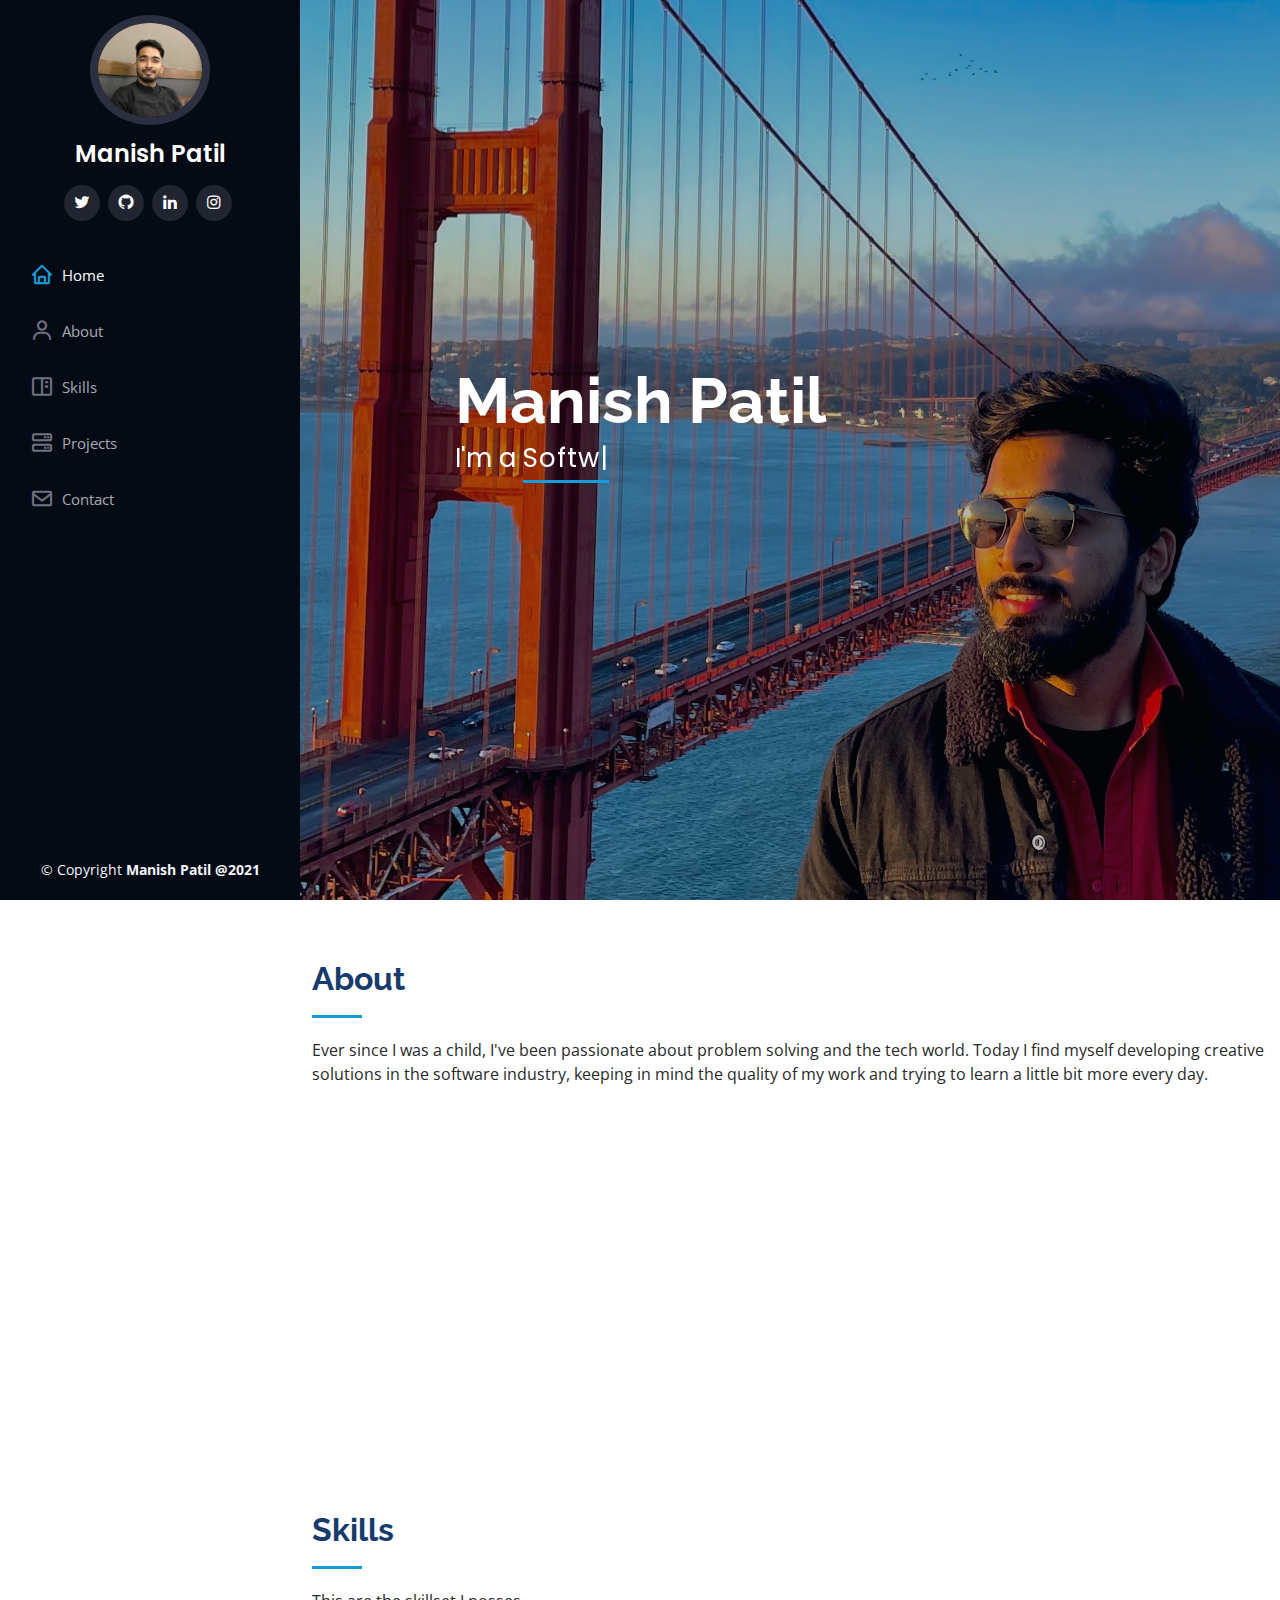
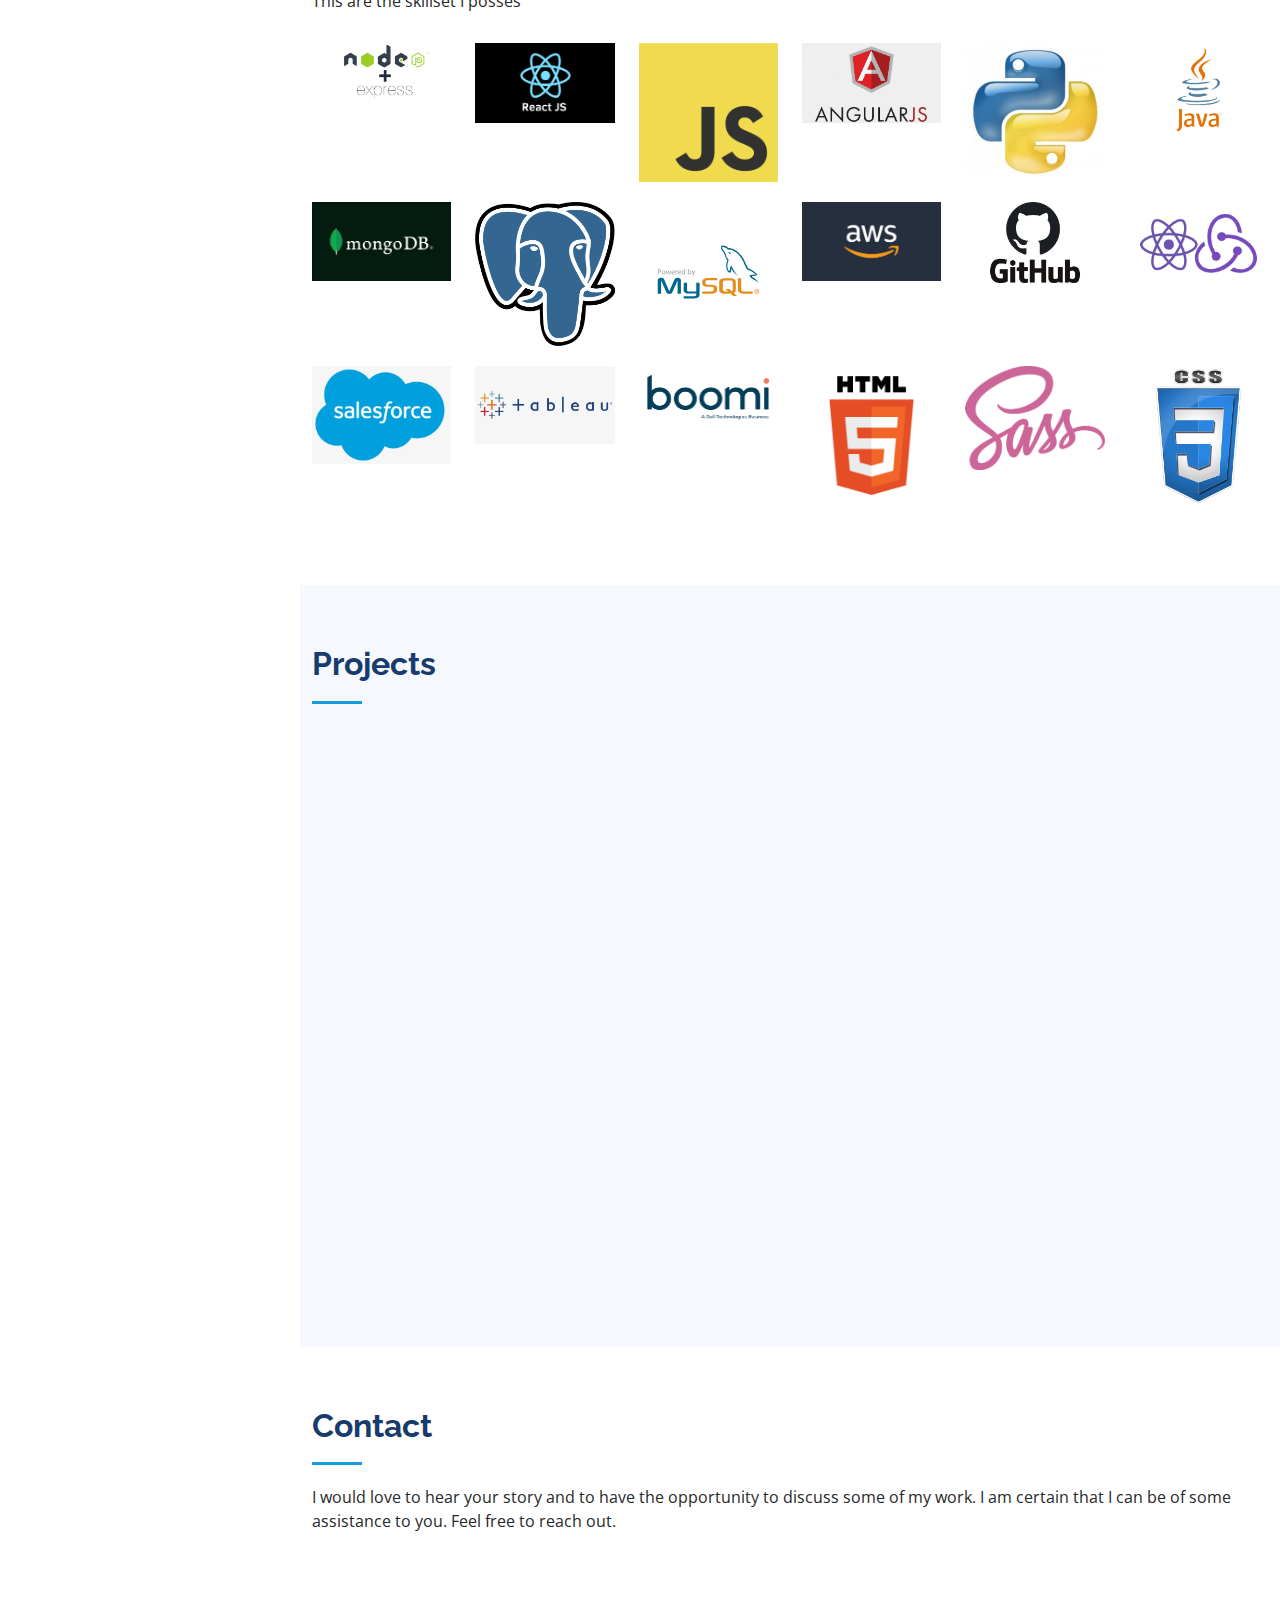
<file: index.html>
<!DOCTYPE html>
<html lang="en">

<head>
  <meta charset="utf-8">
  <meta content="width=device-width, initial-scale=1.0" name="viewport">

  <title>Profile: Manish Patil</title>
  <meta content="" name="description">
  <meta content="" name="keywords">

  <!-- Favicons -->
  <link href="assets/img/logo.png" rel="icon">
  <link href="assets/img/logo.png.png" rel="apple-touch-icon">

  <!-- Google Fonts -->
  <link href="https://fonts.googleapis.com/css?family=Open+Sans:300,300i,400,400i,600,600i,700,700i|Raleway:300,300i,400,400i,500,500i,600,600i,700,700i|Poppins:300,300i,400,400i,500,500i,600,600i,700,700i" rel="stylesheet">

  <!-- Vendor CSS Files -->
  <link href="assets/vendor/aos/aos.css" rel="stylesheet">
  <link href="assets/vendor/bootstrap/css/bootstrap.min.css" rel="stylesheet">
  <link href="assets/vendor/bootstrap-icons/bootstrap-icons.css" rel="stylesheet">
  <link href="assets/vendor/boxicons/css/boxicons.min.css" rel="stylesheet">
  <link href="assets/vendor/glightbox/css/glightbox.min.css" rel="stylesheet">
  <link href="assets/vendor/swiper/swiper-bundle.min.css" rel="stylesheet">

  <!-- Template Main CSS File -->
  <link href="assets/css/style.css" rel="stylesheet">

  <!-- =======================================================
  * Template Name: iPortfolio - v3.3.0
  * Template URL: https://bootstrapmade.com/iportfolio-bootstrap-portfolio-websites-template/
  * Author: BootstrapMade.com
  * License: https://bootstrapmade.com/license/
  ======================================================== -->
</head>

<body>

  <!-- ======= Mobile nav toggle button ======= -->
  <i class="bi bi-list mobile-nav-toggle d-xl-none"></i>

  <!-- ======= Header ======= -->
  <header id="header">
    <div class="d-flex flex-column">

      <div class="profile">
        <img src="assets/img/profile-img.jpg" alt="" class="img-fluid rounded-circle">
        <h1 class="text-light text-center"><a href="index.html">Manish Patil</a></h1>
        <div class="social-links mt-3 text-center">
          <a href="https://twitter.com/thepatilmanish" class="twitter"><i class="bx bxl-twitter"></i></a>
          <a href="https://github.com/manish1212" class="twitter"><i class="bx bxl-github"></i></a>
          <!-- <a href="#" class="facebook"><i class="bx bxl-facebook"></i></a> -->
          <a href="http://linkedin.com/in/thepatilmanish/" class="linkedin"><i class="bx bxl-linkedin"></i></a>
          <a href="https://www.instagram.com/thepatilmanish/" class="instagram"><i class="bx bxl-instagram"></i></a>
        </div>
      </div>

      <nav id="navbar" class="nav-menu navbar">
        <ul>
          <li><a href="#hero" class="nav-link scrollto active"><i class="bx bx-home"></i> <span>Home</span></a></li>
          <li><a href="#about" class="nav-link scrollto"><i class="bx bx-user"></i> <span>About</span></a></li>
          <!-- <li><a href="#resume" class="nav-link scrollto"><i class="bx bx-file-blank"></i> <span>Resume</span></a></li> -->
          <li><a href="#skills" class="nav-link scrollto"><i class="bx bx-book-content"></i> <span>Skills</span></a></li>
          <!-- <li><a href="#portfolio" class="nav-link scrollto"><i class="bx bx-book-content"></i> <span>Skills</span></a></li> -->
          <li><a href="#portfolio" class="nav-link scrollto"><i class="bx bx-server"></i> <span>Projects</span></a></li>
          <li><a href="#contact" class="nav-link scrollto"><i class="bx bx-envelope"></i> <span>Contact</span></a></li>
        </ul>
      </nav><!-- .nav-menu -->
    </div>
  </header><!-- End Header -->

  <!-- ======= Hero Section ======= -->
  <section id="hero" class="d-flex flex-column justify-content-center align-items-center">
    <div class="hero-container" data-aos="fade-in">
      <h1>Manish Patil</h1>
      <p>I'm a <span class="typed" data-typed-items="Software Engineer"></span></p>
    </div>
  </section><!-- End Hero -->

  <main id="main">

    <!-- ======= About Section ======= -->
    <section id="about" class="about">
      <div class="container">

        <div class="section-title">
          <h2>About</h2>
          <p>Ever since I was a child, I've been passionate about problem solving and the tech world. Today I find myself developing creative solutions in the software industry, keeping in mind the quality of my work and trying to learn a little bit more every day.</p>
        </div>

        <div class="row">
          <div class="col-lg-4" data-aos="fade-right">
            <img src="assets/img/profile-img.jpg" class="img-fluid" alt="">
          </div>
          <div class="col-lg-6 pt-4 pt-lg-0 content" data-aos="fade-left">
            <h3>Software Engineer &amp; Web Developer.</h3>
            <p class="fst-italic">
              Master of Science, Computer Science Candidate, San Francisco State University (August 2021).
            </p>
            <p>
              I am a software engineer with more than 1 year of professional experience working mostly on web application with MEAN and MERN Stack.

            </p>
            <p>
              I am a self-driven and highly motivated professional looking for the opportunity to expand my Web Development skills to different applications
            </p>
          </div>
        </div>
      </div>
    </section><!-- End About Section -->

    <!-- ======= Skills Section ======= -->
    <!-- <section id="skills" class="skills section-bg">
      <div class="container">

        <div class="section-title">
          <h2>Skills</h2>
          <p>Magnam dolores commodi suscipit. Necessitatibus eius consequatur ex aliquid fuga eum quidem. Sit sint consectetur velit. Quisquam quos quisquam cupiditate. Et nemo qui impedit suscipit alias ea. Quia fugiat sit in iste officiis commodi quidem hic quas.</p>
        </div>

        <div class="row skills-content">

          <div class="col-lg-6" data-aos="fade-up">

            <div class="progress">
              <span class="skill">HTML <i class="val">100%</i></span>
              <img width="32px" heigth="32px" src="https://cdn.jsdelivr.net/npm/programming-languages-logos/src/javascript/javascript.png"/>
              <div class="progress-bar-wrap">
                <div class="progress-bar" role="progressbar" aria-valuenow="100" aria-valuemin="0" aria-valuemax="100"></div>
              </div>
            </div>

            <div class="progress">
              <span class="skill">CSS <i class="val">90%</i></span>
              <img width="32px" heigth="32px" src="https://cdn.jsdelivr.net/npm/programming-languages-logos/src/javascript/javascript.png"/>
              <div class="progress-bar-wrap">
                <div class="progress-bar" role="progressbar" aria-valuenow="90" aria-valuemin="0" aria-valuemax="100"></div>
              </div>
            </div>

            <div class="progress">
              <span class="skill">JavaScript <i class="val">75%</i></span>
              <div class="progress-bar-wrap">
                <div class="progress-bar" role="progressbar" aria-valuenow="75" aria-valuemin="0" aria-valuemax="100"></div>
              </div>
            </div>

          </div>

          <div class="col-lg-6" data-aos="fade-up" data-aos-delay="100">

            <div class="progress">
              <span class="skill">PHP <i class="val">80%</i></span>
              <div class="progress-bar-wrap">
                <div class="progress-bar" role="progressbar" aria-valuenow="80" aria-valuemin="0" aria-valuemax="100"></div>
              </div>
            </div>

            <div class="progress">
              <span class="skill">WordPress/CMS <i class="val">90%</i></span>
              <div class="progress-bar-wrap">
                <div class="progress-bar" role="progressbar" aria-valuenow="90" aria-valuemin="0" aria-valuemax="100"></div>
              </div>
            </div>

            <div class="progress">
              <span class="skill">Photoshop <i class="val">55%</i></span>
              <div class="progress-bar-wrap">
                <div class="progress-bar" role="progressbar" aria-valuenow="55" aria-valuemin="0" aria-valuemax="100"></div>
              </div>
            </div>

          </div>

        </div>

      </div>
    </section> -->
    <!-- End Skills Section -->

    <!-- ======= New Skills Section ======= -->
    <section id="skills" class="services">
      <div class="container">

        <div class="section-title">
          <h2>Skills</h2>
          <p>This are the skillset I posses</p>
        </div>

        <div class="row">
          <div class="col-lg-2 col-md-2 icon-box text-center">
              <img src="assets/img/logos/nodeExrpress.png" class="growClass" alt="smallImgOne">
            <!-- <h6>Nodejs + Express.js</h6> -->
          </div>
          <div class="col-lg-2 col-md-2 icon-box text-center">
            <img src="assets/img/logos/reactjs.jpg" class="growClass" alt="smallImgOne">
            <!-- <h6>ReactJs</h6> -->
          </div>
          <div class="col-lg-2 col-md-2 icon-box text-center">
            <img src="assets/img/logos/javascript.png" class="growClass" alt="smallImgOne">
            <!-- <h6>JavaScript</h6> -->
          </div>
          <div class="col-lg-2 col-md-2 icon-box text-center">
            <img src="assets/img/logos/angularjs.jpg" class="growClass" alt="smallImgOne">
            <!-- <h6>AngularJS</h6> -->
          </div>
          <div class="col-lg-2 col-md-2 icon-box text-center">
            <img src="assets/img/logos/python.jpg" class="growClass" alt="smallImgOne">
            <!-- <h6>Python</h6> -->
          </div>
          <div class="col-lg-2 col-md-2 icon-box text-center">
            <img src="assets/img/logos/java.jpg" class="growClass" alt="smallImgOne">
            <!-- <h6>Java</h6> -->
          </div>
        </div>
        <div class="row">
          <div class="col-lg-2 col-md-2 icon-box text-center">
            <img src="assets/img/logos/mongodb.jpg" class="growClass" alt="smallImgOne">
            <!-- <h6>MongoDB</h6> -->
          </div>
          <div class="col-lg-2 col-md-2 icon-box text-center">
            <img src="assets/img/logos/postgresql.jpg" class="growClass" alt="smallImgOne">
            <!-- <h6>PostgreSQL</h6> -->
          </div>
          <div class="col-lg-2 col-md-2 icon-box text-center">
            <img src="assets/img/logos/mysql.svg" class="growClass" alt="smallImgOne">
            <!-- <h6>MySQL</h6> -->
          </div>
          <div class="col-lg-2 col-md-2 icon-box text-center">
            <img src="assets/img/logos/aws.jpg" class="growClass" alt="smallImgOne">
            <!-- <h6>AWS</h6> -->
          </div>
          <div class="col-lg-2 col-md-2 icon-box text-center">
            <img src="assets/img/logos/github.jpeg" class="growClass" alt="smallImgOne">
            <!-- <h6>Github</h6> -->
          </div>
          <div class="col-lg-2 col-md-2 icon-box text-center">
            <img src="assets/img/logos/reactRedux.png" class="growClass" alt="smallImgOne">
            <!-- <h6>Redux</h6> -->
          </div>
        </div>
        <div class="row">
          <div class="col-lg-2 col-md-2 icon-box text-center">
            <img src="assets/img/logos/salesforce.jpg" class="growClass" alt="smallImgOne">
            <!-- <h6>Salesforce</h6> -->
          </div>
          <div class="col-lg-2 col-md-2 icon-box text-center">
            <img src="assets/img/logos/tableau.jpg" class="growClass" alt="smallImgOne">
            <!-- <h6>Tableau</h6> -->
          </div>
          <div class="col-lg-2 col-md-2 icon-box text-center">
            <img src="assets/img/logos/boomi.jpg" class="growClass" alt="smallImgOne">
            <!-- <h6>Boomi</h6> -->
          </div>
          <div class="col-lg-2 col-md-2 icon-box text-center">
            <img src="assets/img/logos/html2.png" class="growClass" alt="smallImgOne">
            <!-- <h6>HTML 5</h6> -->
          </div>
          <div class="col-lg-2 col-md-2 icon-box text-center">
            <img src="assets/img/logos/sass.png" class="growClass" alt="smallImgOne">
            <!-- <h6>Sass</h6> -->
          </div>
          <div class="col-lg-2 col-md-2 icon-box text-center">
            <img src="assets/img/logos/css3.png" class="growClass" alt="smallImgOne">
            <!-- <h6>CSS</h6> -->
          </div>
        </div>
        <!-- <div class="row">
          <div class="col-lg-4 col-md-6 icon-box" data-aos="fade-up">
            <div class="icon"><i class="bi bi-briefcase"></i></div>
            <h4 class="title"><a href="">Lorem Ipsum</a></h4>
            <p class="description">Voluptatum deleniti atque corrupti quos dolores et quas molestias excepturi sint occaecati cupiditate non provident</p>
          </div>
          <div class="col-lg-4 col-md-6 icon-box" data-aos="fade-up" data-aos-delay="100">
            <div class="icon"><i class="bi bi-card-checklist"></i></div>
            <h4 class="title"><a href="">Dolor Sitema</a></h4>
            <p class="description">Minim veniam, quis nostrud exercitation ullamco laboris nisi ut aliquip ex ea commodo consequat tarad limino ata</p>
          </div>
          <div class="col-lg-4 col-md-6 icon-box" data-aos="fade-up" data-aos-delay="200">
            <div class="icon"><i class="bi bi-bar-chart"></i></div>
            <h4 class="title"><a href="">Sed ut perspiciatis</a></h4>
            <p class="description">Duis aute irure dolor in reprehenderit in voluptate velit esse cillum dolore eu fugiat nulla pariatur</p>
          </div>
          <div class="col-lg-4 col-md-6 icon-box" data-aos="fade-up" data-aos-delay="300">
            <div class="icon"><i class="bi bi-binoculars"></i></div>
            <h4 class="title"><a href="">Magni Dolores</a></h4>
            <p class="description">Excepteur sint occaecat cupidatat non proident, sunt in culpa qui officia deserunt mollit anim id est laborum</p>
          </div>
          <div class="col-lg-4 col-md-6 icon-box" data-aos="fade-up" data-aos-delay="400">
            <div class="icon"><i class="bi bi-brightness-high"></i></div>
            <h4 class="title"><a href="">Nemo Enim</a></h4>
            <p class="description">At vero eos et accusamus et iusto odio dignissimos ducimus qui blanditiis praesentium voluptatum deleniti atque</p>
          </div>
          <div class="col-lg-4 col-md-6 icon-box" data-aos="fade-up" data-aos-delay="500">
            <div class="icon"><i class="bi bi-calendar4-week"></i></div>
            <h4 class="title"><a href="">Eiusmod Tempor</a></h4>
            <p class="description">Et harum quidem rerum facilis est et expedita distinctio. Nam libero tempore, cum soluta nobis est eligendi</p>
          </div>
        </div> -->

      </div>
    </section><!-- End New Services Section -->

    <!-- ======= Portfolio Section ======= -->
    <section id="portfolio" class="portfolio section-bg">
      <div class="container">

        <div class="section-title">
          <h2>Projects</h2>
          <!-- <p>Some of the projects I worked on</p> -->
        </div>

        <div class="row portfolio-container" data-aos="fade-up" data-aos-delay="100">
          <div class="col-lg-4 col-md-6 portfolio-item filter-app">
            <div class="portfolio-wrap">
              <img src="assets/img/logos/youdescribe.jpg" class="img-fluid" alt="">
              <a>
                <h6 class="text-center" style="margin-top: 10px;"><strong>YouDescribe</strong></h6>
                <p>YouDescribe aims to increase video accessibility for blind and visually impaired users and to understand the video content by adding audio description to YouTube videos, by enhancing the existing web interface.</p>
              </a>
              <div class="portfolio-links">
                <a href="assets/img/logos/youdescribe.jpg" data-gallery="portfolioGallery" class="portfolio-lightbox" title="YouDescribeX">
                  <i class="bx bx-plus"></i>
                </a>
                <a href="https://youdescribe.org/" title="More Details"><i class="bx bx-link"></i></a>
              </div>
            </div>
          </div>
          <div class="col-lg-4 col-md-6 portfolio-item filter-app">
            <div class="portfolio-wrap">
              <img src="assets/img/logos/auraart.jpg" class="img-fluid" alt="">
              <a>
                <h6 class="text-center" style="margin-top: 10px;"><strong>Aura Art</strong></h6>
                <p>E-commerce website promotes fine arts on global platform.</p>
              </a>
              <div class="portfolio-links">
                <a href="assets/img/logos/auraart.jpg" data-gallery="portfolioGallery" class="portfolio-lightbox" title="Aura Art E-Commerce website">
                  <i class="bx bx-plus"></i>
                </a>
                <a href="https://www.auraart.in" title="More Details"><i class="bx bx-link"></i></a>
              </div>
            </div>
          </div>
          <div class="col-lg-4 col-md-6 portfolio-item filter-app">
            <div class="portfolio-wrap">
              <img src="assets/img/logos/art_infra.png" class="img-fluid" alt="">
              <a>
                <h6 class="text-center" style="margin-top: 10px;"><strong>Art Infra Solutions</strong></h6>
                <p>One-stop-shop for all needs of Art Collectors, Corporates, Museums, Government and other Institutions </p>
              </a>
              <div class="portfolio-links">
                <a href="assets/img/logos/art_infra.png" data-gallery="portfolioGallery" class="portfolio-lightbox" title="Art Infra Solutions">
                  <i class="bx bx-plus"></i>
                </a>
                <a href="https://www.artinfrasolutions.com" title="More Details"><i class="bx bx-link"></i></a>
              </div>
            </div>
          </div>
          <div class="col-lg-4 col-md-6 portfolio-item filter-app">
            <div class="portfolio-wrap">
              <img src="assets/img/logos/acmt.png" class="img-fluid" alt="">
              <a>
                <h6 class="text-center" style="margin-top: 10px;"><strong>ACMT Tool</strong></h6>
                <p>Art Collection Management Tool ("ACMT") is a comprehensive online platform, which will enable a collector / institution in cataloging their collection online and mapping all the related information / documentation</p>
              </a>
              <div class="portfolio-links">
                <a href="assets/img/logos/acmt.png" data-gallery="portfolioGallery" class="portfolio-lightbox" title="Art Collection Management Tool">
                  <i class="bx bx-plus"></i>
                </a>
                <a href="https://artinfrasolutions.com/acmt" title="More Details"><i class="bx bx-link"></i></a>
              </div>
            </div>
          </div>
        </div>

        

      </div>
    </section><!-- End Portfolio Section -->


    <!-- ======= Portfolio Section ======= -->
    <!-- <section id="portfolio" class="portfolio section-bg">
      <div class="container">

        <div class="section-title">
          <h2>Projects</h2>
          <p>Magnam dolores commodi suscipit. Necessitatibus eius consequatur ex aliquid fuga eum quidem. Sit sint consectetur velit. Quisquam quos quisquam cupiditate. Et nemo qui impedit suscipit alias ea. Quia fugiat sit in iste officiis commodi quidem hic quas.</p>
        </div>

        <div class="row" data-aos="fade-up">
          <div class="col-lg-12 d-flex justify-content-center">
            <ul id="portfolio-flters">
              <li data-filter="*" class="filter-active">All</li>
              <li data-filter=".filter-app">App</li>
              <li data-filter=".filter-card">Card</li>
              <li data-filter=".filter-web">Web</li>
            </ul>
          </div>
        </div>

        <div class="row portfolio-container" data-aos="fade-up" data-aos-delay="100">

          <div class="col-lg-4 col-md-6 portfolio-item filter-app">
            <div class="portfolio-wrap">
              <img src="assets/img/portfolio/portfolio-1.jpg" class="img-fluid" alt="">
              <div class="portfolio-links">
                <a href="assets/img/portfolio/portfolio-1.jpg" data-gallery="portfolioGallery" class="portfolio-lightbox" title="App 1"><i class="bx bx-plus"></i></a>
                <a href="portfolio-details.html" title="More Details"><i class="bx bx-link"></i></a>
              </div>
            </div>
          </div>

          <div class="col-lg-4 col-md-6 portfolio-item filter-web">
            <div class="portfolio-wrap">
              <img src="assets/img/portfolio/portfolio-2.jpg" class="img-fluid" alt="">
              <div class="portfolio-links">
                <a href="assets/img/portfolio/portfolio-2.jpg" data-gallery="portfolioGallery" class="portfolio-lightbox" title="Web 3"><i class="bx bx-plus"></i></a>
                <a href="portfolio-details.html" title="More Details"><i class="bx bx-link"></i></a>
              </div>
            </div>
          </div>

          <div class="col-lg-4 col-md-6 portfolio-item filter-app">
            <div class="portfolio-wrap">
              <img src="assets/img/portfolio/portfolio-3.jpg" class="img-fluid" alt="">
              <div class="portfolio-links">
                <a href="assets/img/portfolio/portfolio-3.jpg" data-gallery="portfolioGallery" class="portfolio-lightbox" title="App 2"><i class="bx bx-plus"></i></a>
                <a href="portfolio-details.html" title="More Details"><i class="bx bx-link"></i></a>
              </div>
            </div>
          </div>

          <div class="col-lg-4 col-md-6 portfolio-item filter-card">
            <div class="portfolio-wrap">
              <img src="assets/img/portfolio/portfolio-4.jpg" class="img-fluid" alt="">
              <div class="portfolio-links">
                <a href="assets/img/portfolio/portfolio-4.jpg" data-gallery="portfolioGallery" class="portfolio-lightbox" title="Card 2"><i class="bx bx-plus"></i></a>
                <a href="portfolio-details.html" title="More Details"><i class="bx bx-link"></i></a>
              </div>
            </div>
          </div>

          <div class="col-lg-4 col-md-6 portfolio-item filter-web">
            <div class="portfolio-wrap">
              <img src="assets/img/portfolio/portfolio-5.jpg" class="img-fluid" alt="">
              <div class="portfolio-links">
                <a href="assets/img/portfolio/portfolio-5.jpg" data-gallery="portfolioGallery" class="portfolio-lightbox" title="Web 2"><i class="bx bx-plus"></i></a>
                <a href="portfolio-details.html" title="More Details"><i class="bx bx-link"></i></a>
              </div>
            </div>
          </div>

          <div class="col-lg-4 col-md-6 portfolio-item filter-app">
            <div class="portfolio-wrap">
              <img src="assets/img/portfolio/portfolio-6.jpg" class="img-fluid" alt="">
              <div class="portfolio-links">
                <a href="assets/img/portfolio/portfolio-6.jpg" data-gallery="portfolioGallery" class="portfolio-lightbox" title="App 3"><i class="bx bx-plus"></i></a>
                <a href="portfolio-details.html" title="More Details"><i class="bx bx-link"></i></a>
              </div>
            </div>
          </div>

          <div class="col-lg-4 col-md-6 portfolio-item filter-card">
            <div class="portfolio-wrap">
              <img src="assets/img/portfolio/portfolio-7.jpg" class="img-fluid" alt="">
              <div class="portfolio-links">
                <a href="assets/img/portfolio/portfolio-7.jpg" data-gallery="portfolioGallery" class="portfolio-lightbox" title="Card 1"><i class="bx bx-plus"></i></a>
                <a href="portfolio-details.html" title="More Details"><i class="bx bx-link"></i></a>
              </div>
            </div>
          </div>

          <div class="col-lg-4 col-md-6 portfolio-item filter-card">
            <div class="portfolio-wrap">
              <img src="assets/img/portfolio/portfolio-8.jpg" class="img-fluid" alt="">
              <div class="portfolio-links">
                <a href="assets/img/portfolio/portfolio-8.jpg" data-gallery="portfolioGallery" class="portfolio-lightbox" title="Card 3"><i class="bx bx-plus"></i></a>
                <a href="portfolio-details.html" title="More Details"><i class="bx bx-link"></i></a>
              </div>
            </div>
          </div>

          <div class="col-lg-4 col-md-6 portfolio-item filter-web">
            <div class="portfolio-wrap">
              <img src="assets/img/portfolio/portfolio-9.jpg" class="img-fluid" alt="">
              <div class="portfolio-links">
                <a href="assets/img/portfolio/portfolio-9.jpg" data-gallery="portfolioGallery" class="portfolio-lightbox" title="Web 3"><i class="bx bx-plus"></i></a>
                <a href="portfolio-details.html" title="More Details"><i class="bx bx-link"></i></a>
              </div>
            </div>
          </div>

        </div>

      </div>
    </section> -->
    <!-- End Portfolio Section -->

    

 

    <!-- ======= Contact Section ======= -->
    <section id="contact" class="contact">
      <div class="container">

        <div class="section-title">
          <h2>Contact</h2>
          <p>I would love to hear your story and to have the opportunity to discuss some of my work. I am certain that I can be of some assistance to you. Feel free to reach out. </p>
        </div>

        <div class="row" data-aos="fade-in">

          <div class="col-lg-7 d-flex align-items-stretch">
            <div class="info">
              <div class="address">
                <i class="bi bi-geo-alt"></i>
                <h4>Location:</h4>
                <p>San Francisco, CA 94107</p>
              </div>

              <div class="email">
                <i class="bi bi-envelope"></i>
                <h4>Email:</h4>
                <p>patilmanish1212@gmail.com</p>
              </div>

              <div class="phone">
                <i class="bi bi-phone"></i>
                <h4>Call:</h4>
                <p>+1 (628) 502-4299</p>
              </div>

              
            </div>

          </div>
          <div class="col-lg-7 d-flex align-items-stretch">
            <div class="info">
              <iframe src="https://www.google.com/maps/embed?pb=!1m18!1m12!1m3!1d25227.14888046693!2d-122.41992776916642!3d37.78081440451341!2m3!1f0!2f0!3f0!3m2!1i1024!2i768!4f13.1!3m3!1m2!1s0x80858083a662307b%3A0xfd99010c2dc1f950!2sSoMa%2C%20San%20Francisco%2C%20CA!5e0!3m2!1sen!2sus!4v1630462066533!5m2!1sen!2sus" frameborder="0" style="border:0; width: 100%; height: 290px;" allowfullscreen></iframe>
            </div>
          </div>

          <!-- <div class="col-lg-7 mt-5 mt-lg-0 d-flex align-items-stretch">
            <form action="forms/contact.php" method="post" role="form" class="php-email-form">
              <div class="row">
                <div class="form-group col-md-6">
                  <label for="name">Your Name</label>
                  <input type="text" name="name" class="form-control" id="name" required>
                </div>
                <div class="form-group col-md-6">
                  <label for="name">Your Email</label>
                  <input type="email" class="form-control" name="email" id="email" required>
                </div>
              </div>
              <div class="form-group">
                <label for="name">Subject</label>
                <input type="text" class="form-control" name="subject" id="subject" required>
              </div>
              <div class="form-group">
                <label for="name">Message</label>
                <textarea class="form-control" name="message" rows="10" required></textarea>
              </div>
              <div class="my-3">
                <div class="loading">Loading</div>
                <div class="error-message"></div>
                <div class="sent-message">Your message has been sent. Thank you!</div>
              </div>
              <div class="text-center"><button type="submit">Send Message</button></div>
            </form>
          </div> -->

        </div>

      </div>
    </section><!-- End Contact Section -->

  </main><!-- End #main -->

  <!-- ======= Footer ======= -->
  <footer id="footer">
    <div class="container">
      <div class="copyright">
        &copy; Copyright <strong><span>Manish Patil @2021</span></strong>
      </div>
      <div class="credits">
        <!-- All the links in the footer should remain intact. -->
        <!-- You can delete the links only if you purchased the pro version. -->
        <!-- Licensing information: https://bootstrapmade.com/license/ -->
        <!-- Purchase the pro version with working PHP/AJAX contact form: https://bootstrapmade.com/iportfolio-bootstrap-portfolio-websites-template/ -->
        <!-- Designed by <a href="https://bootstrapmade.com/">BootstrapMade</a> -->
      </div>
    </div>
  </footer><!-- End  Footer -->

  <a href="#" class="back-to-top d-flex align-items-center justify-content-center"><i class="bi bi-arrow-up-short"></i></a>

  <!-- Vendor JS Files -->
  <script src="assets/vendor/aos/aos.js"></script>
  <script src="assets/vendor/bootstrap/js/bootstrap.bundle.min.js"></script>
  <script src="assets/vendor/glightbox/js/glightbox.min.js"></script>
  <script src="assets/vendor/isotope-layout/isotope.pkgd.min.js"></script>
  <script src="assets/vendor/php-email-form/validate.js"></script>
  <script src="assets/vendor/purecounter/purecounter.js"></script>
  <script src="assets/vendor/swiper/swiper-bundle.min.js"></script>
  <script src="assets/vendor/typed.js/typed.min.js"></script>
  <script src="assets/vendor/waypoints/noframework.waypoints.js"></script>

  <!-- Template Main JS File -->
  <script src="assets/js/main.js"></script>

</body>

</html>
</file>
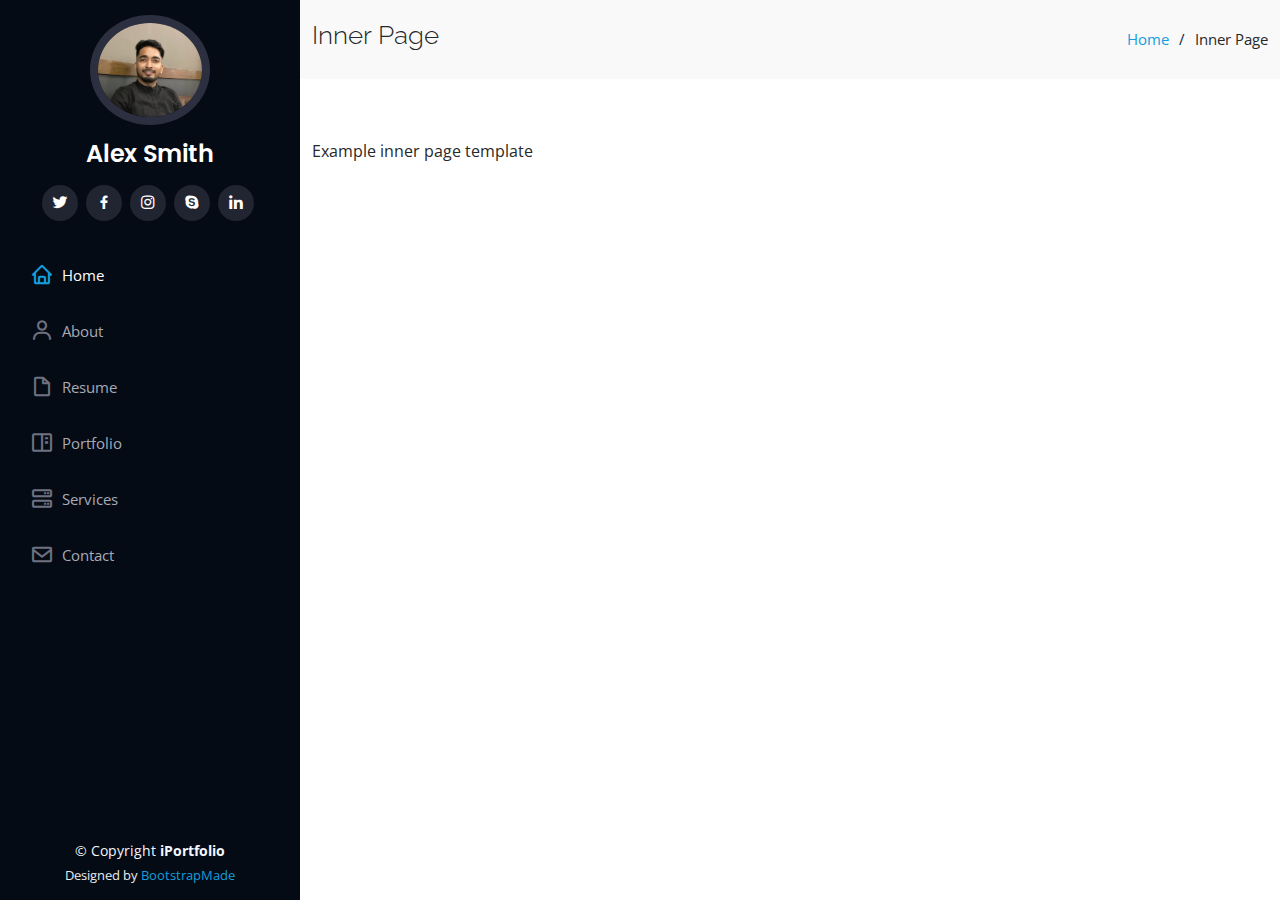
<file: inner-page.html>
<!DOCTYPE html>
<html lang="en">

<head>
  <meta charset="utf-8">
  <meta content="width=device-width, initial-scale=1.0" name="viewport">

  <title>Inner Page - iPortfolio Bootstrap Template</title>
  <meta content="" name="description">
  <meta content="" name="keywords">

  <!-- Favicons -->
  <link href="assets/img/logo.png" rel="icon">
  <link href="assets/img/logo.png.png" rel="apple-touch-icon">

  <!-- Google Fonts -->
  <link href="https://fonts.googleapis.com/css?family=Open+Sans:300,300i,400,400i,600,600i,700,700i|Raleway:300,300i,400,400i,500,500i,600,600i,700,700i|Poppins:300,300i,400,400i,500,500i,600,600i,700,700i" rel="stylesheet">

  <!-- Vendor CSS Files -->
  <link href="assets/vendor/aos/aos.css" rel="stylesheet">
  <link href="assets/vendor/bootstrap/css/bootstrap.min.css" rel="stylesheet">
  <link href="assets/vendor/bootstrap-icons/bootstrap-icons.css" rel="stylesheet">
  <link href="assets/vendor/boxicons/css/boxicons.min.css" rel="stylesheet">
  <link href="assets/vendor/glightbox/css/glightbox.min.css" rel="stylesheet">
  <link href="assets/vendor/swiper/swiper-bundle.min.css" rel="stylesheet">

  <!-- Template Main CSS File -->
  <link href="assets/css/style.css" rel="stylesheet">

  <!-- =======================================================
  * Template Name: iPortfolio - v3.3.0
  * Template URL: https://bootstrapmade.com/iportfolio-bootstrap-portfolio-websites-template/
  * Author: BootstrapMade.com
  * License: https://bootstrapmade.com/license/
  ======================================================== -->
</head>

<body>

  <!-- ======= Mobile nav toggle button ======= -->
  <i class="bi bi-list mobile-nav-toggle d-xl-none"></i>

  <!-- ======= Header ======= -->
  <header id="header">
    <div class="d-flex flex-column">

      <div class="profile">
        <img src="assets/img/profile-img.jpg" alt="" class="img-fluid rounded-circle">
        <h1 class="text-light"><a href="index.html">Alex Smith</a></h1>
        <div class="social-links mt-3 text-center">
          <a href="#" class="twitter"><i class="bx bxl-twitter"></i></a>
          <a href="#" class="facebook"><i class="bx bxl-facebook"></i></a>
          <a href="#" class="instagram"><i class="bx bxl-instagram"></i></a>
          <a href="#" class="google-plus"><i class="bx bxl-skype"></i></a>
          <a href="#" class="linkedin"><i class="bx bxl-linkedin"></i></a>
        </div>
      </div>

      <nav id="navbar" class="nav-menu navbar">
        <ul>
          <li><a href="#hero" class="nav-link scrollto active"><i class="bx bx-home"></i> <span>Home</span></a></li>
          <li><a href="#about" class="nav-link scrollto"><i class="bx bx-user"></i> <span>About</span></a></li>
          <li><a href="#resume" class="nav-link scrollto"><i class="bx bx-file-blank"></i> <span>Resume</span></a></li>
          <li><a href="#portfolio" class="nav-link scrollto"><i class="bx bx-book-content"></i> <span>Portfolio</span></a></li>
          <li><a href="#services" class="nav-link scrollto"><i class="bx bx-server"></i> <span>Services</span></a></li>
          <li><a href="#contact" class="nav-link scrollto"><i class="bx bx-envelope"></i> <span>Contact</span></a></li>
        </ul>
      </nav><!-- .nav-menu -->
    </div>
  </header><!-- End Header -->

  <main id="main">

    <!-- ======= Breadcrumbs ======= -->
    <section class="breadcrumbs">
      <div class="container">

        <div class="d-flex justify-content-between align-items-center">
          <h2>Inner Page</h2>
          <ol>
            <li><a href="index.html">Home</a></li>
            <li>Inner Page</li>
          </ol>
        </div>

      </div>
    </section><!-- End Breadcrumbs -->

    <section class="inner-page">
      <div class="container">
        <p>
          Example inner page template
        </p>
      </div>
    </section>

  </main><!-- End #main -->

  <!-- ======= Footer ======= -->
  <footer id="footer">
    <div class="container">
      <div class="copyright">
        &copy; Copyright <strong><span>iPortfolio</span></strong>
      </div>
      <div class="credits">
        <!-- All the links in the footer should remain intact. -->
        <!-- You can delete the links only if you purchased the pro version. -->
        <!-- Licensing information: https://bootstrapmade.com/license/ -->
        <!-- Purchase the pro version with working PHP/AJAX contact form: https://bootstrapmade.com/iportfolio-bootstrap-portfolio-websites-template/ -->
        Designed by <a href="https://bootstrapmade.com/">BootstrapMade</a>
      </div>
    </div>
  </footer><!-- End  Footer -->

  <a href="#" class="back-to-top d-flex align-items-center justify-content-center"><i class="bi bi-arrow-up-short"></i></a>

  <!-- Vendor JS Files -->
  <script src="assets/vendor/aos/aos.js"></script>
  <script src="assets/vendor/bootstrap/js/bootstrap.bundle.min.js"></script>
  <script src="assets/vendor/glightbox/js/glightbox.min.js"></script>
  <script src="assets/vendor/isotope-layout/isotope.pkgd.min.js"></script>
  <script src="assets/vendor/php-email-form/validate.js"></script>
  <script src="assets/vendor/purecounter/purecounter.js"></script>
  <script src="assets/vendor/swiper/swiper-bundle.min.js"></script>
  <script src="assets/vendor/typed.js/typed.min.js"></script>
  <script src="assets/vendor/waypoints/noframework.waypoints.js"></script>

  <!-- Template Main JS File -->
  <script src="assets/js/main.js"></script>

</body>

</html>
</file>
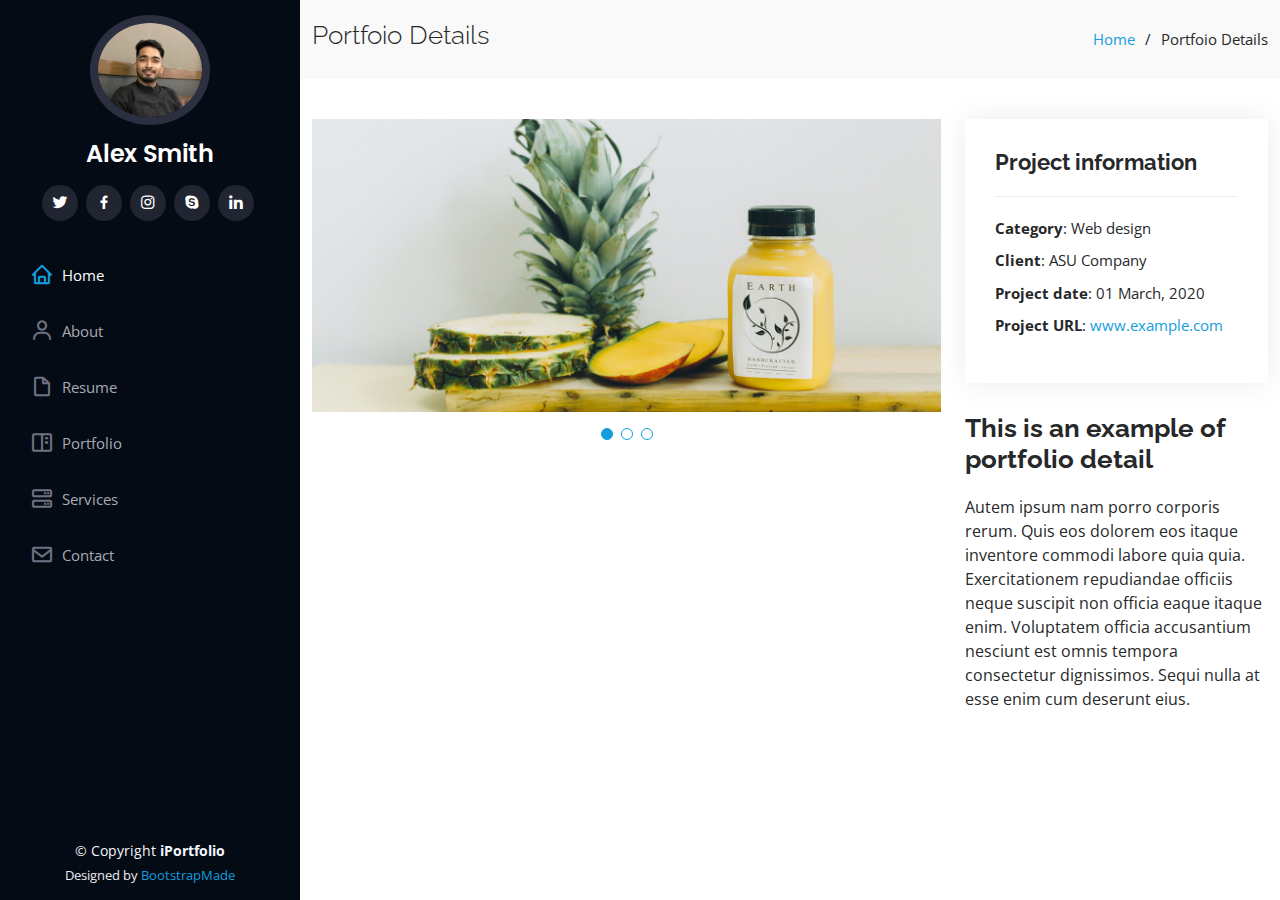
<file: portfolio-details.html>
<!DOCTYPE html>
<html lang="en">

<head>
  <meta charset="utf-8">
  <meta content="width=device-width, initial-scale=1.0" name="viewport">

  <title>Portfolio Details - iPortfolio Bootstrap Template</title>
  <meta content="" name="description">
  <meta content="" name="keywords">

  <!-- Favicons -->
  <link href="assets/img/logo.png" rel="icon">
  <link href="assets/img/logo.png.png" rel="apple-touch-icon">

  <!-- Google Fonts -->
  <link href="https://fonts.googleapis.com/css?family=Open+Sans:300,300i,400,400i,600,600i,700,700i|Raleway:300,300i,400,400i,500,500i,600,600i,700,700i|Poppins:300,300i,400,400i,500,500i,600,600i,700,700i" rel="stylesheet">

  <!-- Vendor CSS Files -->
  <link href="assets/vendor/aos/aos.css" rel="stylesheet">
  <link href="assets/vendor/bootstrap/css/bootstrap.min.css" rel="stylesheet">
  <link href="assets/vendor/bootstrap-icons/bootstrap-icons.css" rel="stylesheet">
  <link href="assets/vendor/boxicons/css/boxicons.min.css" rel="stylesheet">
  <link href="assets/vendor/glightbox/css/glightbox.min.css" rel="stylesheet">
  <link href="assets/vendor/swiper/swiper-bundle.min.css" rel="stylesheet">

  <!-- Template Main CSS File -->
  <link href="assets/css/style.css" rel="stylesheet">

  <!-- =======================================================
  * Template Name: iPortfolio - v3.3.0
  * Template URL: https://bootstrapmade.com/iportfolio-bootstrap-portfolio-websites-template/
  * Author: BootstrapMade.com
  * License: https://bootstrapmade.com/license/
  ======================================================== -->
</head>

<body>

  <!-- ======= Mobile nav toggle button ======= -->
  <i class="bi bi-list mobile-nav-toggle d-xl-none"></i>

  <!-- ======= Header ======= -->
  <header id="header">
    <div class="d-flex flex-column">

      <div class="profile">
        <img src="assets/img/profile-img.jpg" alt="" class="img-fluid rounded-circle">
        <h1 class="text-light"><a href="index.html">Alex Smith</a></h1>
        <div class="social-links mt-3 text-center">
          <a href="#" class="twitter"><i class="bx bxl-twitter"></i></a>
          <a href="#" class="facebook"><i class="bx bxl-facebook"></i></a>
          <a href="#" class="instagram"><i class="bx bxl-instagram"></i></a>
          <a href="#" class="google-plus"><i class="bx bxl-skype"></i></a>
          <a href="#" class="linkedin"><i class="bx bxl-linkedin"></i></a>
        </div>
      </div>

      <nav id="navbar" class="nav-menu navbar">
        <ul>
          <li><a href="#hero" class="nav-link scrollto active"><i class="bx bx-home"></i> <span>Home</span></a></li>
          <li><a href="#about" class="nav-link scrollto"><i class="bx bx-user"></i> <span>About</span></a></li>
          <li><a href="#resume" class="nav-link scrollto"><i class="bx bx-file-blank"></i> <span>Resume</span></a></li>
          <li><a href="#portfolio" class="nav-link scrollto"><i class="bx bx-book-content"></i> <span>Portfolio</span></a></li>
          <li><a href="#services" class="nav-link scrollto"><i class="bx bx-server"></i> <span>Services</span></a></li>
          <li><a href="#contact" class="nav-link scrollto"><i class="bx bx-envelope"></i> <span>Contact</span></a></li>
        </ul>
      </nav><!-- .nav-menu -->
    </div>
  </header><!-- End Header -->

  <main id="main">

    <!-- ======= Breadcrumbs ======= -->
    <section id="breadcrumbs" class="breadcrumbs">
      <div class="container">

        <div class="d-flex justify-content-between align-items-center">
          <h2>Portfoio Details</h2>
          <ol>
            <li><a href="index.html">Home</a></li>
            <li>Portfoio Details</li>
          </ol>
        </div>

      </div>
    </section><!-- End Breadcrumbs -->

    <!-- ======= Portfolio Details Section ======= -->
    <section id="portfolio-details" class="portfolio-details">
      <div class="container">

        <div class="row gy-4">

          <div class="col-lg-8">
            <div class="portfolio-details-slider swiper-container">
              <div class="swiper-wrapper align-items-center">

                <div class="swiper-slide">
                  <img src="assets/img/portfolio/portfolio-details-1.jpg" alt="">
                </div>

                <div class="swiper-slide">
                  <img src="assets/img/portfolio/portfolio-details-2.jpg" alt="">
                </div>

                <div class="swiper-slide">
                  <img src="assets/img/portfolio/portfolio-details-3.jpg" alt="">
                </div>

              </div>
              <div class="swiper-pagination"></div>
            </div>
          </div>

          <div class="col-lg-4">
            <div class="portfolio-info">
              <h3>Project information</h3>
              <ul>
                <li><strong>Category</strong>: Web design</li>
                <li><strong>Client</strong>: ASU Company</li>
                <li><strong>Project date</strong>: 01 March, 2020</li>
                <li><strong>Project URL</strong>: <a href="#">www.example.com</a></li>
              </ul>
            </div>
            <div class="portfolio-description">
              <h2>This is an example of portfolio detail</h2>
              <p>
                Autem ipsum nam porro corporis rerum. Quis eos dolorem eos itaque inventore commodi labore quia quia. Exercitationem repudiandae officiis neque suscipit non officia eaque itaque enim. Voluptatem officia accusantium nesciunt est omnis tempora consectetur dignissimos. Sequi nulla at esse enim cum deserunt eius.
              </p>
            </div>
          </div>

        </div>

      </div>
    </section><!-- End Portfolio Details Section -->

  </main><!-- End #main -->

  <!-- ======= Footer ======= -->
  <footer id="footer">
    <div class="container">
      <div class="copyright">
        &copy; Copyright <strong><span>iPortfolio</span></strong>
      </div>
      <div class="credits">
        <!-- All the links in the footer should remain intact. -->
        <!-- You can delete the links only if you purchased the pro version. -->
        <!-- Licensing information: https://bootstrapmade.com/license/ -->
        <!-- Purchase the pro version with working PHP/AJAX contact form: https://bootstrapmade.com/iportfolio-bootstrap-portfolio-websites-template/ -->
        Designed by <a href="https://bootstrapmade.com/">BootstrapMade</a>
      </div>
    </div>
  </footer><!-- End  Footer -->

  <a href="#" class="back-to-top d-flex align-items-center justify-content-center"><i class="bi bi-arrow-up-short"></i></a>

  <!-- Vendor JS Files -->
  <script src="assets/vendor/aos/aos.js"></script>
  <script src="assets/vendor/bootstrap/js/bootstrap.bundle.min.js"></script>
  <script src="assets/vendor/glightbox/js/glightbox.min.js"></script>
  <script src="assets/vendor/isotope-layout/isotope.pkgd.min.js"></script>
  <script src="assets/vendor/php-email-form/validate.js"></script>
  <script src="assets/vendor/purecounter/purecounter.js"></script>
  <script src="assets/vendor/swiper/swiper-bundle.min.js"></script>
  <script src="assets/vendor/typed.js/typed.min.js"></script>
  <script src="assets/vendor/waypoints/noframework.waypoints.js"></script>

  <!-- Template Main JS File -->
  <script src="assets/js/main.js"></script>

</body>

</html>
</file>
<file: assets/css/style.css>
/**
* Template Name: iPortfolio - v3.3.0
* Template URL: https://bootstrapmade.com/iportfolio-bootstrap-portfolio-websites-template/
* Author: BootstrapMade.com
* License: https://bootstrapmade.com/license/
*/

/*--------------------------------------------------------------
# General
--------------------------------------------------------------*/
body {
  font-family: "Open Sans", sans-serif;
  color: #272829;
}

a {
  color: #149ddd;
  text-decoration: none;
}

a:hover {
  color: #37b3ed;
  text-decoration: none;
}

h1, h2, h3, h4, h5, h6 {
  font-family: "Raleway", sans-serif;
}

/*--------------------------------------------------------------
# Back to top button
--------------------------------------------------------------*/
.back-to-top {
  position: fixed;
  visibility: hidden;
  opacity: 0;
  right: 15px;
  bottom: 15px;
  z-index: 996;
  background: #149ddd;
  width: 40px;
  height: 40px;
  border-radius: 50px;
  transition: all 0.4s;
}

.back-to-top i {
  font-size: 28px;
  color: #fff;
  line-height: 0;
}

.back-to-top:hover {
  background: #2eafec;
  color: #fff;
}

.back-to-top.active {
  visibility: visible;
  opacity: 1;
}

/*--------------------------------------------------------------
# Header
--------------------------------------------------------------*/
#header {
  position: fixed;
  top: 0;
  left: 0;
  bottom: 0;
  width: 300px;
  transition: all ease-in-out 0.5s;
  z-index: 9997;
  transition: all 0.5s;
  padding: 0 15px;
  background: #040b14;
  overflow-y: auto;
}

#header .profile img {
  margin: 15px auto;
  display: block;
  width: 120px;
  border: 8px solid #2c2f3f;
}

#header .profile h1 {
  font-size: 24px;
  margin: 0;
  padding: 0;
  font-weight: 600;
  -moz-text-align-last: center;
  text-align-last: center;
  font-family: "Poppins", sans-serif;
}

#header .profile h1 a, #header .profile h1 a:hover {
  color: #fff;
  text-decoration: none;
}

#header .profile .social-links a {
  font-size: 18px;
  display: inline-block;
  background: #212431;
  color: #fff;
  line-height: 1;
  padding: 8px 0;
  margin-right: 4px;
  border-radius: 50%;
  text-align: center;
  width: 36px;
  height: 36px;
  transition: 0.3s;
}

#header .profile .social-links a:hover {
  background: #149ddd;
  color: #fff;
  text-decoration: none;
}

#main {
  margin-left: 300px;
}

@media (max-width: 1199px) {
  #header {
    left: -300px;
  }
  #main {
    margin-left: 0;
  }
}

/*--------------------------------------------------------------
# Navigation Menu
--------------------------------------------------------------*/
/* Desktop Navigation */
.nav-menu {
  padding: 30px 0 0 0;
}

.nav-menu * {
  margin: 0;
  padding: 0;
  list-style: none;
}

.nav-menu > ul > li {
  position: relative;
  white-space: nowrap;
}

.nav-menu a, .nav-menu a:focus {
  display: flex;
  align-items: center;
  color: #a8a9b4;
  padding: 12px 15px;
  margin-bottom: 8px;
  transition: 0.3s;
  font-size: 15px;
}

.nav-menu a i, .nav-menu a:focus i {
  font-size: 24px;
  padding-right: 8px;
  color: #6f7180;
}

.nav-menu a:hover, .nav-menu .active, .nav-menu .active:focus, .nav-menu li:hover > a {
  text-decoration: none;
  color: #fff;
}

.nav-menu a:hover i, .nav-menu .active i, .nav-menu .active:focus i, .nav-menu li:hover > a i {
  color: #149ddd;
}

/* Mobile Navigation */
.mobile-nav-toggle {
  position: fixed;
  right: 15px;
  top: 15px;
  z-index: 9998;
  border: 0;
  font-size: 24px;
  transition: all 0.4s;
  outline: none !important;
  background-color: #149ddd;
  color: #fff;
  width: 40px;
  height: 40px;
  display: inline-flex;
  align-items: center;
  justify-content: center;
  line-height: 0;
  border-radius: 50px;
  cursor: pointer;
}

.mobile-nav-active {
  overflow: hidden;
}

.mobile-nav-active #header {
  left: 0;
}

/*--------------------------------------------------------------
# Hero Section
--------------------------------------------------------------*/
#hero {
  width: 100%;
  height: 100vh;
  background: url("../img/hero-bg.jpg") top center;
  background-size: cover;
}

#hero:before {
  content: "";
  background: rgba(5, 13, 24, 0.3);
  position: absolute;
  bottom: 0;
  top: 0;
  left: 0;
  right: 0;
  z-index: 1;
}

#hero .hero-container {
  position: relative;
  z-index: 2;
  min-width: 300px;
}

#hero h1 {
  margin: 0 0 10px 0;
  font-size: 64px;
  font-weight: 700;
  line-height: 56px;
  color: #fff;
}

#hero p {
  color: #fff;
  margin-bottom: 50px;
  font-size: 26px;
  font-family: "Poppins", sans-serif;
}

#hero p span {
  color: #fff;
  padding-bottom: 4px;
  letter-spacing: 1px;
  border-bottom: 3px solid #149ddd;
}

@media (min-width: 1024px) {
  #hero {
    background-attachment: fixed;
  }
}

@media (max-width: 768px) {
  #hero h1 {
    font-size: 28px;
    line-height: 36px;
  }
  #hero h2 {
    font-size: 18px;
    line-height: 24px;
    margin-bottom: 30px;
  }
}

/*--------------------------------------------------------------
# Sections General
--------------------------------------------------------------*/
section {
  padding: 60px 0;
  overflow: hidden;
}

.section-bg {
  background: #f5f8fd;
}

.section-title {
  padding-bottom: 30px;
}

.section-title h2 {
  font-size: 32px;
  font-weight: bold;
  margin-bottom: 20px;
  padding-bottom: 20px;
  position: relative;
  color: #173b6c;
}

.section-title h2::after {
  content: '';
  position: absolute;
  display: block;
  width: 50px;
  height: 3px;
  background: #149ddd;
  bottom: 0;
  left: 0;
}

.section-title p {
  margin-bottom: 0;
}

/*--------------------------------------------------------------
# About
--------------------------------------------------------------*/
.about .content h3 {
  font-weight: 700;
  font-size: 26px;
  color: #173b6c;
}

.about .content ul {
  list-style: none;
  padding: 0;
}

.about .content ul li {
  margin-bottom: 20px;
  display: flex;
  align-items: center;
}

.about .content ul strong {
  margin-right: 10px;
}

.about .content ul i {
  font-size: 16px;
  margin-right: 5px;
  color: #149ddd;
  line-height: 0;
}

.about .content p:last-child {
  margin-bottom: 0;
}

/*--------------------------------------------------------------
# Facts
--------------------------------------------------------------*/
.facts {
  padding-bottom: 30px;
}

.facts .count-box {
  padding: 30px;
  width: 100%;
}

.facts .count-box i {
  display: block;
  font-size: 44px;
  color: #149ddd;
  float: left;
  line-height: 0;
}

.facts .count-box span {
  font-size: 48px;
  line-height: 40px;
  display: block;
  font-weight: 700;
  color: #050d18;
  margin-left: 60px;
}

.facts .count-box p {
  padding: 15px 0 0 0;
  margin: 0 0 0 60px;
  font-family: "Raleway", sans-serif;
  font-size: 14px;
  color: #122f57;
}

.facts .count-box a {
  font-weight: 600;
  display: block;
  margin-top: 20px;
  color: #122f57;
  font-size: 15px;
  font-family: "Poppins", sans-serif;
  transition: ease-in-out 0.3s;
}

.facts .count-box a:hover {
  color: #1f5297;
}

/*--------------------------------------------------------------
# Akills
--------------------------------------------------------------*/
.skills .progress {
  height: 60px;
  display: block;
  background: none;
  border-radius: 0;
}

.skills .progress .skill {
  padding: 0;
  margin: 0 0 6px 0;
  text-transform: uppercase;
  display: block;
  font-weight: 600;
  font-family: "Poppins", sans-serif;
  color: #050d18;
}

.skills .progress .skill .val {
  float: right;
  font-style: normal;
}

.skills .progress-bar-wrap {
  background: #dce8f8;
  height: 10px;
}

.skills .progress-bar {
  width: 1px;
  height: 10px;
  transition: .9s;
  background-color: #149ddd;
}

/* img grow */
.growClass {
	cursor: pointer;
	transition: transform 1s;
  max-width: 100%;
  max-height: 100%;
}
.growClass:hover {
	transform: scale(1.1);
}


/*--------------------------------------------------------------
# Resume
--------------------------------------------------------------*/
.resume .resume-title {
  font-size: 26px;
  font-weight: 700;
  margin-top: 20px;
  margin-bottom: 20px;
  color: #050d18;
}

.resume .resume-item {
  padding: 0 0 20px 20px;
  margin-top: -2px;
  border-left: 2px solid #1f5297;
  position: relative;
}

.resume .resume-item h4 {
  line-height: 18px;
  font-size: 18px;
  font-weight: 600;
  text-transform: uppercase;
  font-family: "Poppins", sans-serif;
  color: #050d18;
  margin-bottom: 10px;
}

.resume .resume-item h5 {
  font-size: 16px;
  background: #e4edf9;
  padding: 5px 15px;
  display: inline-block;
  font-weight: 600;
  margin-bottom: 10px;
}

.resume .resume-item ul {
  padding-left: 20px;
}

.resume .resume-item ul li {
  padding-bottom: 10px;
}

.resume .resume-item:last-child {
  padding-bottom: 0;
}

.resume .resume-item::before {
  content: "";
  position: absolute;
  width: 16px;
  height: 16px;
  border-radius: 50px;
  left: -9px;
  top: 0;
  background: #fff;
  border: 2px solid #1f5297;
}

/*--------------------------------------------------------------
# Portfolio
--------------------------------------------------------------*/
.portfolio .portfolio-item {
  margin-bottom: 30px;
}

.portfolio #portfolio-flters {
  padding: 0;
  margin: 0 auto 35px auto;
  list-style: none;
  text-align: center;
  background: #fff;
  border-radius: 50px;
  padding: 2px 15px;
}

.portfolio #portfolio-flters li {
  cursor: pointer;
  display: inline-block;
  padding: 10px 15px 8px 15px;
  font-size: 14px;
  font-weight: 600;
  line-height: 1;
  text-transform: uppercase;
  color: #272829;
  margin-bottom: 5px;
  transition: all 0.3s ease-in-out;
}

.portfolio #portfolio-flters li:hover, .portfolio #portfolio-flters li.filter-active {
  color: #149ddd;
}

.portfolio #portfolio-flters li:last-child {
  margin-right: 0;
}

.portfolio .portfolio-wrap {
  transition: 0.3s;
  position: relative;
  overflow: hidden;
  z-index: 1;
}

.portfolio .portfolio-wrap::before {
  content: "";
  background: rgba(255, 255, 255, 0.5);
  position: absolute;
  left: 0;
  right: 0;
  top: 0;
  bottom: 0;
  transition: all ease-in-out 0.3s;
  z-index: 2;
  opacity: 0;
}

.portfolio .portfolio-wrap .portfolio-links {
  opacity: 1;
  left: 0;
  right: 0;
  bottom: -60px;
  z-index: 3;
  position: absolute;
  transition: all ease-in-out 0.3s;
  display: flex;
  justify-content: center;
}

.portfolio .portfolio-wrap .portfolio-links a {
  color: #fff;
  font-size: 28px;
  text-align: center;
  background: rgba(20, 157, 221, 0.75);
  transition: 0.3s;
  width: 50%;
}

.portfolio .portfolio-wrap .portfolio-links a:hover {
  background: rgba(20, 157, 221, 0.95);
}

.portfolio .portfolio-wrap .portfolio-links a + a {
  border-left: 1px solid #37b3ed;
}

.portfolio .portfolio-wrap:hover::before {
  top: 0;
  left: 0;
  right: 0;
  bottom: 0;
  opacity: 1;
}

.portfolio .portfolio-wrap:hover .portfolio-links {
  opacity: 1;
  bottom: 0;
}

/*--------------------------------------------------------------
# Portfolio Details
--------------------------------------------------------------*/
.portfolio-details {
  padding-top: 40px;
}

.portfolio-details .portfolio-details-slider img {
  width: 100%;
}

.portfolio-details .portfolio-details-slider .swiper-pagination {
  margin-top: 20px;
  position: relative;
}

.portfolio-details .portfolio-details-slider .swiper-pagination .swiper-pagination-bullet {
  width: 12px;
  height: 12px;
  background-color: #fff;
  opacity: 1;
  border: 1px solid #149ddd;
}

.portfolio-details .portfolio-details-slider .swiper-pagination .swiper-pagination-bullet-active {
  background-color: #149ddd;
}

.portfolio-details .portfolio-info {
  padding: 30px;
  box-shadow: 0px 0 30px rgba(5, 13, 24, 0.08);
}

.portfolio-details .portfolio-info h3 {
  font-size: 22px;
  font-weight: 700;
  margin-bottom: 20px;
  padding-bottom: 20px;
  border-bottom: 1px solid #eee;
}

.portfolio-details .portfolio-info ul {
  list-style: none;
  padding: 0;
  font-size: 15px;
}

.portfolio-details .portfolio-info ul li + li {
  margin-top: 10px;
}

.portfolio-details .portfolio-description {
  padding-top: 30px;
}

.portfolio-details .portfolio-description h2 {
  font-size: 26px;
  font-weight: 700;
  margin-bottom: 20px;
}

.portfolio-details .portfolio-description p {
  padding: 0;
}

/*--------------------------------------------------------------
# Services
--------------------------------------------------------------*/
.services .icon-box {
  margin-bottom: 20px;
}

.services .icon {
  float: left;
  display: flex;
  align-items: center;
  justify-content: center;
  width: 54px;
  height: 54px;
  background: #149ddd;
  border-radius: 50%;
  transition: 0.5s;
  border: 1px solid #149ddd;
}

.services .icon i {
  color: #fff;
  font-size: 24px;
  line-height: 0;
}

.services .icon-box:hover .icon {
  background: #fff;
}

.services .icon-box:hover .icon i {
  color: #149ddd;
}

.services .title {
  margin-left: 80px;
  font-weight: 700;
  margin-bottom: 15px;
  font-size: 18px;
}

.services .title a {
  color: #343a40;
}

.services .title a:hover {
  color: #149ddd;
}

.services .description {
  margin-left: 80px;
  line-height: 24px;
  font-size: 14px;
}

/*--------------------------------------------------------------
# Testimonials
--------------------------------------------------------------*/
.testimonials .testimonial-item {
  box-sizing: content-box;
  text-align: center;
  min-height: 320px;
}

.testimonials .testimonial-item .testimonial-img {
  width: 90px;
  border-radius: 50%;
  margin: 0 auto;
}

.testimonials .testimonial-item h3 {
  font-size: 18px;
  font-weight: bold;
  margin: 10px 0 5px 0;
  color: #111;
}

.testimonials .testimonial-item h4 {
  font-size: 14px;
  color: #999;
  margin: 0;
}

.testimonials .testimonial-item .quote-icon-left, .testimonials .testimonial-item .quote-icon-right {
  color: #c3e8fa;
  font-size: 26px;
}

.testimonials .testimonial-item .quote-icon-left {
  display: inline-block;
  left: -5px;
  position: relative;
}

.testimonials .testimonial-item .quote-icon-right {
  display: inline-block;
  right: -5px;
  position: relative;
  top: 10px;
}

.testimonials .testimonial-item p {
  font-style: italic;
  margin: 0 15px 15px 15px;
  padding: 20px;
  background: #fff;
  position: relative;
  margin-bottom: 35px;
  border-radius: 6px;
  box-shadow: 0px 2px 15px rgba(0, 0, 0, 0.1);
}

.testimonials .testimonial-item p::after {
  content: "";
  width: 0;
  height: 0;
  border-top: 20px solid #fff;
  border-right: 20px solid transparent;
  border-left: 20px solid transparent;
  position: absolute;
  bottom: -20px;
  left: calc(50% - 20px);
}

.testimonials .swiper-pagination {
  margin-top: 20px;
  position: relative;
}

.testimonials .swiper-pagination .swiper-pagination-bullet {
  width: 12px;
  height: 12px;
  background-color: #fff;
  opacity: 1;
  border: 1px solid #149ddd;
}

.testimonials .swiper-pagination .swiper-pagination-bullet-active {
  background-color: #149ddd;
}

/*--------------------------------------------------------------
# Contact
--------------------------------------------------------------*/
.contact {
  padding-bottom: 130px;
}

.contact .info {
  padding: 30px;
  background: #fff;
  width: 100%;
  box-shadow: 0 0 24px 0 rgba(0, 0, 0, 0.12);
}

.contact .info i {
  font-size: 20px;
  color: #149ddd;
  float: left;
  width: 44px;
  height: 44px;
  background: #dff3fc;
  display: flex;
  justify-content: center;
  align-items: center;
  border-radius: 50px;
  transition: all 0.3s ease-in-out;
}

.contact .info h4 {
  padding: 0 0 0 60px;
  font-size: 22px;
  font-weight: 600;
  margin-bottom: 5px;
  color: #050d18;
}

.contact .info p {
  padding: 0 0 10px 60px;
  margin-bottom: 20px;
  font-size: 14px;
  color: #173b6c;
}

.contact .info .email p {
  padding-top: 5px;
}

.contact .info .social-links {
  padding-left: 60px;
}

.contact .info .social-links a {
  font-size: 18px;
  display: inline-block;
  background: #333;
  color: #fff;
  line-height: 1;
  padding: 8px 0;
  border-radius: 50%;
  text-align: center;
  width: 36px;
  height: 36px;
  transition: 0.3s;
  margin-right: 10px;
}

.contact .info .social-links a:hover {
  background: #149ddd;
  color: #fff;
}

.contact .info .email:hover i, .contact .info .address:hover i, .contact .info .phone:hover i {
  background: #149ddd;
  color: #fff;
}

.contact .php-email-form {
  width: 100%;
  padding: 30px;
  background: #fff;
  box-shadow: 0 0 24px 0 rgba(0, 0, 0, 0.12);
}

.contact .php-email-form .form-group {
  padding-bottom: 8px;
}

.contact .php-email-form .validate {
  display: none;
  color: red;
  margin: 0 0 15px 0;
  font-weight: 400;
  font-size: 13px;
}

.contact .php-email-form .error-message {
  display: none;
  color: #fff;
  background: #ed3c0d;
  text-align: left;
  padding: 15px;
  font-weight: 600;
}

.contact .php-email-form .error-message br + br {
  margin-top: 25px;
}

.contact .php-email-form .sent-message {
  display: none;
  color: #fff;
  background: #18d26e;
  text-align: center;
  padding: 15px;
  font-weight: 600;
}

.contact .php-email-form .loading {
  display: none;
  background: #fff;
  text-align: center;
  padding: 15px;
}

.contact .php-email-form .loading:before {
  content: "";
  display: inline-block;
  border-radius: 50%;
  width: 24px;
  height: 24px;
  margin: 0 10px -6px 0;
  border: 3px solid #18d26e;
  border-top-color: #eee;
  -webkit-animation: animate-loading 1s linear infinite;
  animation: animate-loading 1s linear infinite;
}

.contact .php-email-form .form-group {
  margin-bottom: 15px;
}

.contact .php-email-form label {
  padding-bottom: 8px;
}

.contact .php-email-form input, .contact .php-email-form textarea {
  border-radius: 0;
  box-shadow: none;
  font-size: 14px;
}

.contact .php-email-form input {
  height: 44px;
}

.contact .php-email-form textarea {
  padding: 10px 15px;
}

.contact .php-email-form button[type="submit"] {
  background: #149ddd;
  border: 0;
  padding: 10px 24px;
  color: #fff;
  transition: 0.4s;
  border-radius: 4px;
}

.contact .php-email-form button[type="submit"]:hover {
  background: #37b3ed;
}

@-webkit-keyframes animate-loading {
  0% {
    transform: rotate(0deg);
  }
  100% {
    transform: rotate(360deg);
  }
}

@keyframes animate-loading {
  0% {
    transform: rotate(0deg);
  }
  100% {
    transform: rotate(360deg);
  }
}

/*--------------------------------------------------------------
# Breadcrumbs
--------------------------------------------------------------*/
.breadcrumbs {
  padding: 20px 0;
  background: #f9f9f9;
}

.breadcrumbs h2 {
  font-size: 26px;
  font-weight: 300;
}

.breadcrumbs ol {
  display: flex;
  flex-wrap: wrap;
  list-style: none;
  padding: 0;
  margin: 0;
  font-size: 15px;
}

.breadcrumbs ol li + li {
  padding-left: 10px;
}

.breadcrumbs ol li + li::before {
  display: inline-block;
  padding-right: 10px;
  color: #0e2442;
  content: "/";
}

@media (max-width: 768px) {
  .breadcrumbs .d-flex {
    display: block !important;
  }
  .breadcrumbs ol {
    display: block;
  }
  .breadcrumbs ol li {
    display: inline-block;
  }
}

/*--------------------------------------------------------------
# Footer
--------------------------------------------------------------*/
#footer {
  padding: 15px;
  color: #f4f6fd;
  font-size: 14px;
  position: fixed;
  left: 0;
  bottom: 0;
  width: 300px;
  z-index: 9999;
  background: #040b14;
}

#footer .copyright {
  text-align: center;
}

#footer .credits {
  padding-top: 5px;
  text-align: center;
  font-size: 13px;
  color: #eaebf0;
}

@media (max-width: 1199px) {
  #footer {
    position: static;
    width: auto;
    padding-right: 20px 15px;
  }
}
</file>
